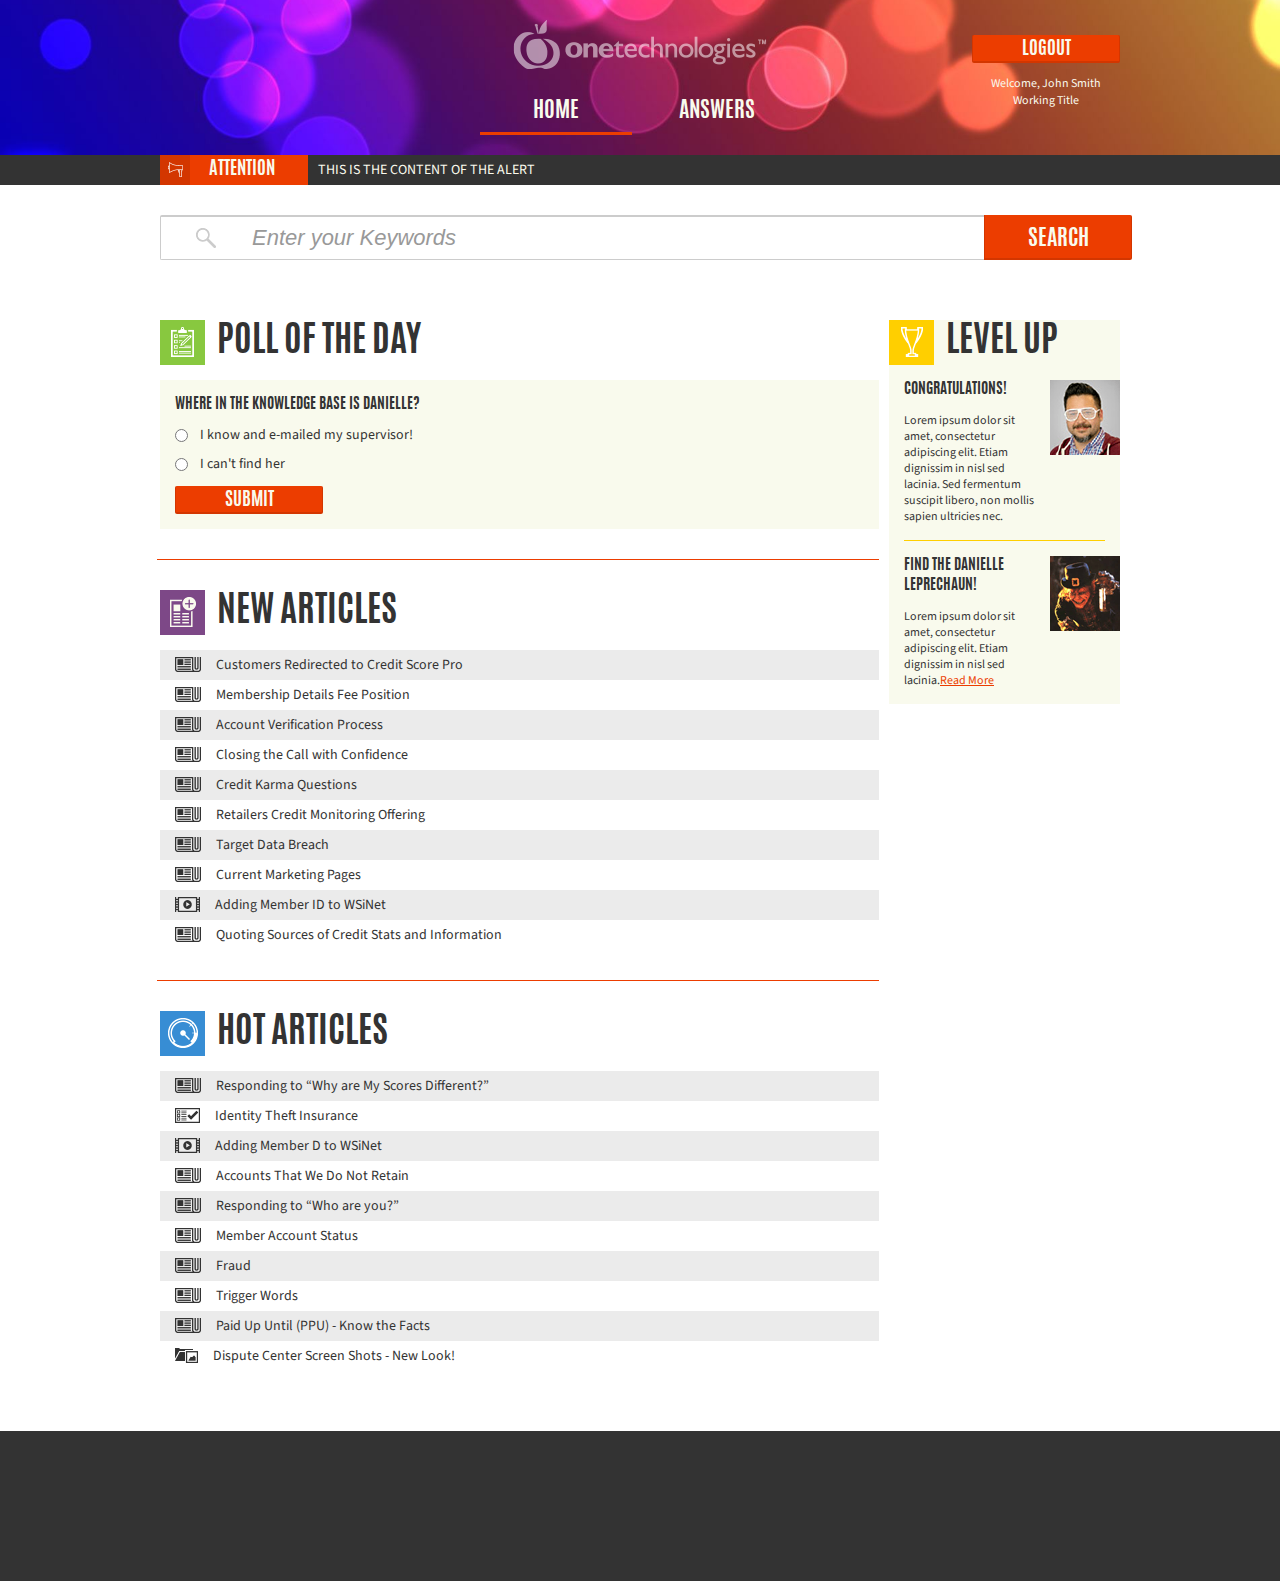
<file: index.html>
<!DOCTYPE html>
<html>
<head>
<meta http-equiv="Content-Type" content="text/html; charset=utf-8">
<link rel="stylesheet" href="css/style.css" type="text/css" media="all" />
<link href='http://fonts.googleapis.com/css?family=Source+Sans+Pro:400,400italic' rel='stylesheet' type='text/css'>
<script src="js/jquery-1.10.2.min.js" type="text/javascript"></script>
<script src="js/js_file.js" type="text/javascript"></script>

</head>
<body>
	<header>
		<div class="container">
			<div class="logo"></div>
			<nav>
				<a class="selected" href="#">HOME</a>
				<a href="index2.html">ANSWERS</a>
			</nav>
			<div class="header-login">
				<input type="button" class="login" value="LOGOUT" />
				<p>Welcome, John Smith</p>
				<p>Working Title</p>
			</div>
		</div>
	</header>
	<div class="alert">
		<div class="container">
			<div class="alert-icon"><div></div></div>
			<div class="alert-text">ATTENTION</div>
			<p>THIS IS THE CONTENT OF THE ALERT</p>
		</div>
	</div>
	<div class="container">
		<div class="page-content">
			<form class="search-block">
				<div class="search-icon"><div></div></div>
				<input class="search" type="search" placeholder="Enter your Keywords" />
				<input class="submit" type="submit" value="SEARCH" />
			</form>
			<div class="left-side">
				<section class="survey">
					<h1><span><div></div></span>POLL OF THE DAY</h1>
					<form class="survey-block">
						<h3>WHERE IN THE KNOWLEDGE BASE IS DANIELLE?</h3>
						<label><input type="radio" name="danielle" />I know and e-mailed my supervisor!</label>
						<label><input type="radio" name="danielle" />I can't find her</label>
						<input class="danielle-submit" type="submit" value="SUBMIT">
					</form>
				</section>
				<div class="divider"></div>
				<section class="new-articles">
					<h1><span><div></div></span>NEW ARTICLES</h1>
					<ul>
						<li><a href="#"><span class="article-icon"></span>Customers Redirected to Credit Score Pro</a></li>
						<li><a href="#"><span class="article-icon"></span>Membership Details Fee Position</a></li>
						<li><a href="#"><span class="article-icon"></span>Account Verification Process</a></li>
						<li><a href="#"><span class="article-icon"></span>Closing the Call with Confidence</a></li>
						<li><a href="#"><span class="article-icon"></span>Credit Karma Questions</a></li>
						<li><a href="#"><span class="article-icon"></span>Retailers Credit Monitoring Offering</a></li>
						<li><a href="#"><span class="article-icon"></span>Target Data Breach</a></li>
						<li><a href="#"><span class="article-icon"></span>Current Marketing Pages</a></li>
						<li><a href="#"><span class="video-icon"></span>Adding Member ID to WSiNet</a></li>
						<li><a href="#"><span class="article-icon"></span>Quoting Sources of Credit Stats and Information</a></li>
					</ul>
				</section>
				<div class="divider"></div>
				<section class="hot-articles">
					<h1><span><div></div></span>HOT ARTICLES</h1>
					<ul>
						<li><a href="#"><span class="article-icon"></span>Responding to “Why are My Scores Different?”</a></li>
						<li><a href="#"><span class="checklist-icon"></span>Identity Theft Insurance</a></li>
						<li><a href="#"><span class="video-icon"></span>Adding Member D to WSiNet</a></li>
						<li><a href="#"><span class="article-icon"></span>Accounts That We Do Not Retain</a></li>
						<li><a href="#"><span class="article-icon"></span>Responding to “Who are you?”</a></li>
						<li><a href="#"><span class="article-icon"></span>Member Account Status</a></li>
						<li><a href="#"><span class="article-icon"></span>Fraud</a></li>
						<li><a href="#"><span class="article-icon"></span>Trigger Words</a></li>
						<li><a href="#"><span class="article-icon"></span>Paid Up Until (PPU) - Know the Facts</a></li>
						<li><a href="#"><span class="file-icon"></span>Dispute Center Screen Shots - New Look!</a></li>
					</ul>
				</section>
			</div>
			<div class="right-side">
				<section class="recognition-icon">
					<h1><span><div></div></span>LEVEL UP</h1>
					<div class="right-sector">
						<h3><div class="winner"></div>CONGRATULATIONS!</h3>
						<p>Lorem ipsum dolor sit amet, consectetur adipiscing elit. Etiam dignissim in nisl sed lacinia. Sed fermentum suscipit libero, non mollis sapien ultricies nec.</p>
					</div>
					<div class="seperator-2"></div>
					<div class="right-sector">
						<h3><div class="contest"></div>FIND THE DANIELLE LEPRECHAUN!</h3>
						<p>Lorem ipsum dolor sit amet, consectetur adipiscing elit. Etiam dignissim in nisl sed lacinia.<a href="#">Read More</a></p>
					</div>
				</section>
			</div>
		</div>
	</div>
	<footer>
	</footer>
</body>
</html>
</file>
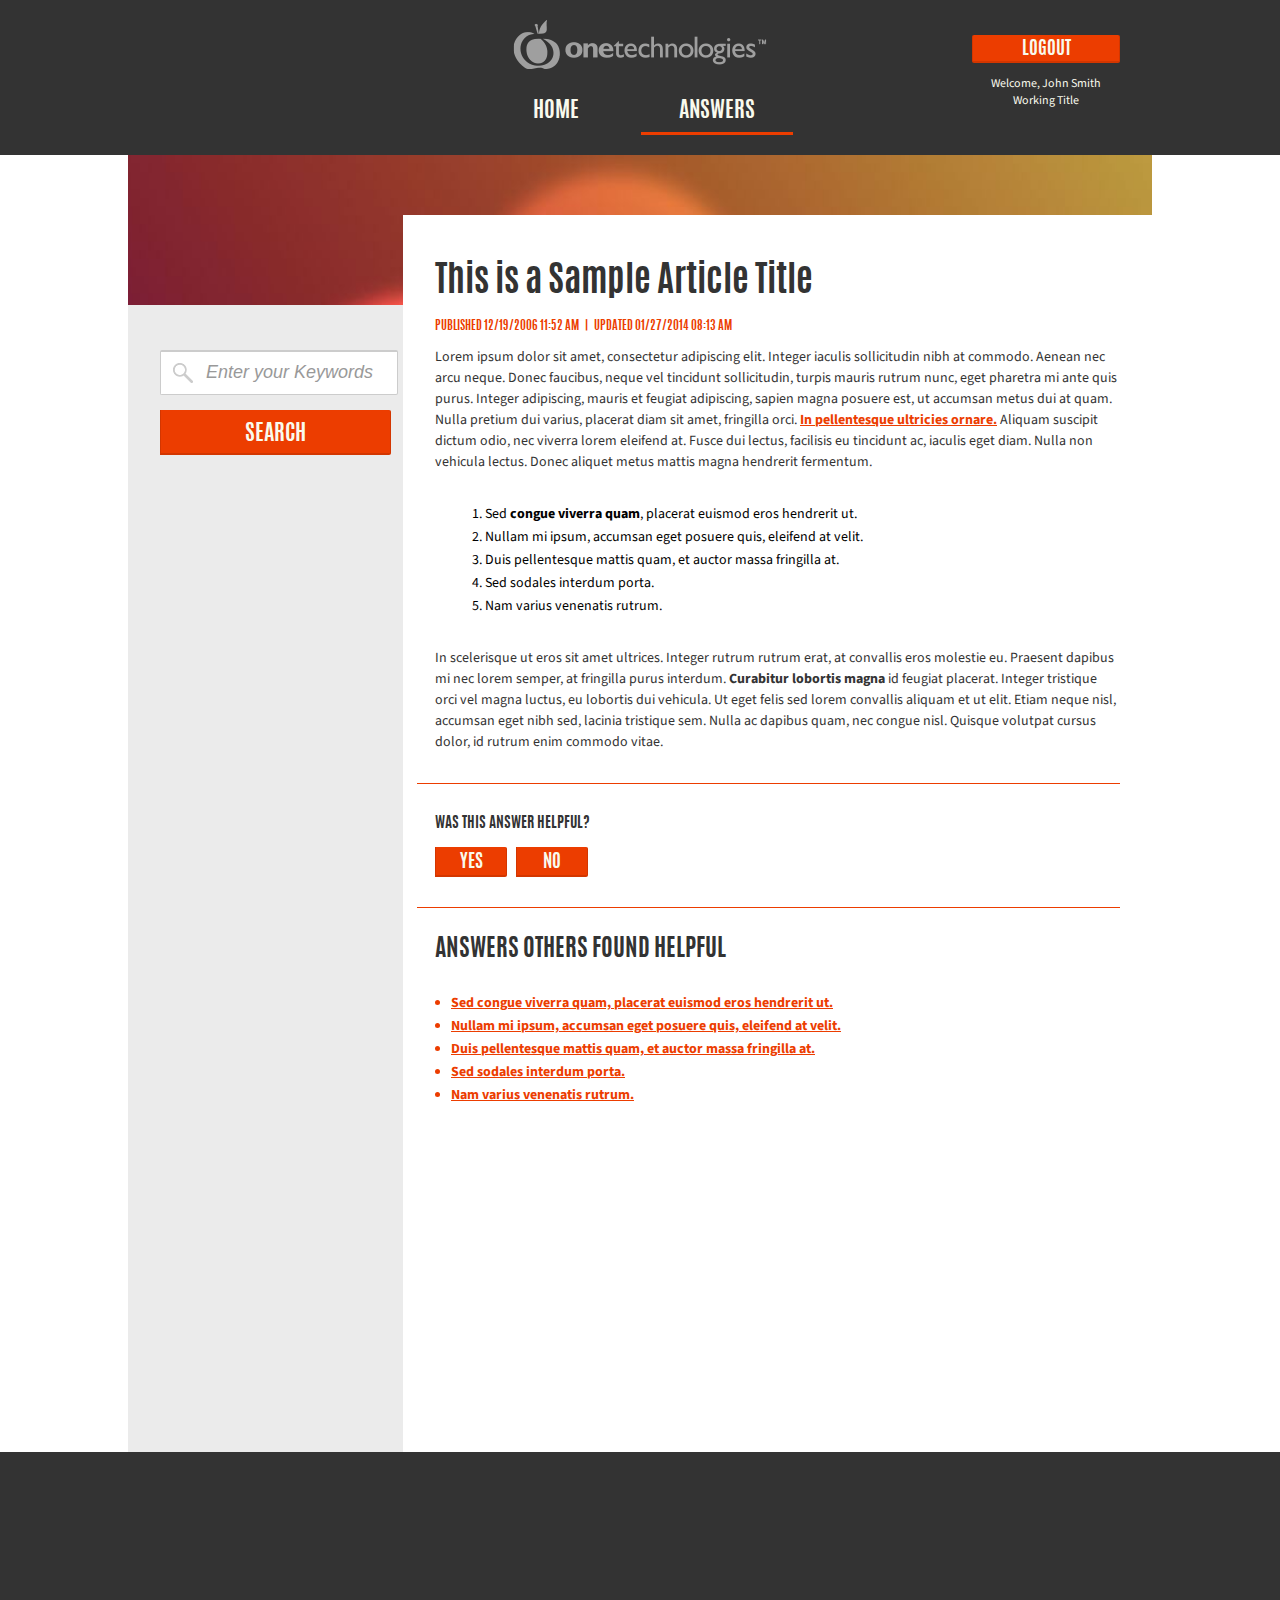
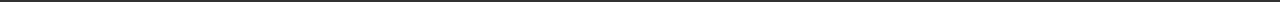
<file: index2.html>
<!DOCTYPE html>
<html>
<head>
<meta http-equiv="Content-Type" content="text/html; charset=utf-8">
<link rel="stylesheet" href="css/style.css" type="text/css" media="all" />
<link href='http://fonts.googleapis.com/css?family=Source+Sans+Pro:400,700,400italic' rel='stylesheet' type='text/css'>
<script src="js/jquery-1.10.2.min.js" type="text/javascript"></script>
<script src="js/js_file.js" type="text/javascript"></script>

</head>
<body>
	<header class="header2">
		<div class="container">
			<div class="logo"></div>
			<nav>
				<a href="index.html">HOME</a>
				<a class="selected" href="#">ANSWERS</a>
			</nav>
			<div class="header-login">
				<input type="button" class="login" value="LOGOUT" />
				<p>Welcome, John Smith</p>
				<p>Working Title</p>
			</div>
		</div>
	</header>
	<div class="container">
		<div class="background">
			<div class="left-side2">
				<form class="search-block">
					<div class="search-icon2"><div></div></div>
					<input class="search2" type="search" placeholder="Enter your Keywords" />
					<input class="search-button" type="submit" value="SEARCH" />
				</form>
			</div>
			<div class="right-side2">
				<div class="right-side-content">
					<h1>This is a Sample Article Title</h1>
					<p class="dates"><span>PUBLISHED 12/19/2006 11:52 AM</span>&nbsp;&nbsp;&nbsp;|&nbsp;&nbsp;&nbsp;<span>UPDATED 01/27/2014 08:13 AM</span></p>
					<p class="text">Lorem ipsum dolor sit amet, consectetur adipiscing elit. Integer iaculis sollicitudin nibh at commodo. Aenean nec arcu neque. Donec faucibus, neque vel tincidunt sollicitudin, turpis mauris rutrum nunc, eget pharetra mi ante quis purus. Integer adipiscing, mauris et feugiat adipiscing, sapien magna posuere est, ut accumsan metus dui at quam. Nulla pretium dui varius, placerat diam sit amet, fringilla orci. <a href="#">In pellentesque ultricies ornare.</a> Aliquam suscipit dictum odio, nec viverra lorem eleifend at. Fusce dui lectus, facilisis eu tincidunt ac, iaculis eget diam. Nulla non vehicula lectus. Donec aliquet metus mattis magna hendrerit fermentum.</p>
					<ol>
						<li>Sed <span>congue viverra quam</span>, placerat euismod eros hendrerit ut.</li>
						<li>Nullam mi ipsum, accumsan eget posuere quis, eleifend at velit.</li>
						<li>Duis pellentesque mattis quam, et auctor massa fringilla at.</li>
						<li>Sed sodales interdum porta.</li>
						<li>Nam varius venenatis rutrum.</li>
					</ol>
					<p class="text">In scelerisque ut eros sit amet ultrices. Integer rutrum rutrum erat, at convallis eros molestie eu. Praesent dapibus mi nec lorem semper, at fringilla purus interdum. <span>Curabitur lobortis magna</span> id feugiat placerat. Integer tristique orci vel magna luctus, eu lobortis dui vehicula. Ut eget felis sed lorem convallis aliquam et ut elit. Etiam neque nisl, accumsan eget nibh sed, lacinia tristique sem. Nulla ac dapibus quam, nec congue nisl. Quisque volutpat cursus dolor, id rutrum enim commodo vitae.</p>
					<div class="separator"></div>
					<form class="question">
						<h3>WAS THIS ANSWER HELPFUL?</h3>
						<input class="yes-no" type="button" value="YES" />
						<input class="yes-no" type="button" value="NO" />
					</form>
					<div class="separator"></div>
					<h2>ANSWERS OTHERS FOUND HELPFUL</h2>
					<ol class="links-list">
						<li><a href="#">Sed congue viverra quam, placerat euismod eros hendrerit ut. </a></li>
						<li><a href="#">Nullam mi ipsum, accumsan eget posuere quis, eleifend at velit. </a></li>
						<li><a href="#">Duis pellentesque mattis quam, et auctor massa fringilla at. </a></li>
						<li><a href="#">Sed sodales interdum porta. </a></li>
						<li><a href="#">Nam varius venenatis rutrum.</a></li>
					</ol>
				</div>
			</div>
		</div>
	</div>
	<footer>
	</footer>
</body>
</html>
</file>
<file: css/style.css>
/*   CSS RESET   */
html,
body,
div,
span,
applet,
object,
iframe,
h1,
h2,
h3,
h4,
h5,
h6,
p,
blockquote,
pre,
a,
abbr,
acronym,
address,
big,
cite,
code,
del,
dfn,
em,
img,
ins,
kbd,
q,
s,
samp,
small,
strike,
strong,
sub,
sup,
tt,
var,
b,
u,
i,
center,
dl,
dt,
dd,
ol,
ul,
li,
fieldset,
form,
label,
legend,
table,
caption,
tbody,
tfoot,
thead,
tr,
th,
td,
article,
aside,
canvas,
details,
embed,
figure,
figcaption,
footer,
header,
hgroup,
menu,
nav,
output,
ruby,
section,
summary,
time,
mark,
audio,
video {
  margin: 0;
  padding: 0;
  border: 0;
  font-size: 100%;
  font: inherit;
  vertical-align: baseline;
}
/* HTML5 display-role reset for older browsers */
article,
aside,
details,
figcaption,
figure,
footer,
header,
hgroup,
menu,
nav,
section {
  display: block;
}
body {
  line-height: 1;
}
ol,
ul {
  list-style: none;
}
blockquote,
q {
  quotes: none;
}
blockquote:before,
blockquote:after,
q:before,
q:after {
  content: '';
  content: none;
}
table {
  border-collapse: collapse;
  border-spacing: 0;
}
/*   VARIABLES   */
/******
COLORS
******/
/* orange  /  buttons etc... */
/* darker orange */
/* white-ish  /  text with background color or images */
/* black-ish  /  all other text */
/* grey  /  borders on search */
/* light grey  /  odd li's background color */
/* survey header background */
/* new articles header background */
/* hot articles header background */
/* recognition header background */
/* placeholder color */
/* second separator color */
/* white / right side background */
/*****
FONTS
*****/
/* default font */
/* backup default font */
/* second font */
/* backup second font */
/* default font */
/* left side p font */
/* h2 font */
/* buttons and alert text */
/* nav and serach bar font */
/* h2 */
/* h1 font */
/****
GRID
****/
/* container width */
/* default unit to mesure vertical paddings, margins, heights etc... */
/*****
PATHS
*****/
/* path to the images folder */
/* default border radius */
/*   FONTS   */
@font-face {
  font-family: 'antoniobold';
  src: local('Antonio Bold');
  src: local('Antonio');
  src: url('../fonts/antonio-bold-webfont.eot');
  src: url('../fonts/antonio-bold-webfont.eot?#iefix') format('embedded-opentype'), url('../fonts/antonio-bold-webfont.woff') format('woff'), url('../fonts/antonio-bold-webfont.ttf') format('truetype'), url('../fonts/antonio-bold-webfont.svg#antoniobold') format('svg');
  font-weight: normal;
  font-style: normal;
}
.logo,
.alert-icon div,
.search-icon div,
.search-icon2 div,
.survey h1 span div,
.new-articles h1 span div,
.hot-articles h1 span div,
.recognition-icon h1 span div,
.article-icon,
.checklist-icon,
.video-icon,
.file-icon {
  background: url("../images/sprites.png");
}
.submit {
  float: left;
  width: 148px;
  height: 45px;
  line-height: 47px;
  color: #f9faed;
  background-color: #ec3d00;
  font-size: 21.999959999999998px;
  border-left: 1px solid #d33600;
  border-right: 1px solid #d33600;
  border-bottom: 2px solid #d33600;
  border-top: none;
  -moz-border-radius: 0px 2px 2px 0px;
  -webkit-border-radius: 0px 2px 2px 0px;
  -khtml-border-radius: 0px 2px 2px 0px;
  border-radius: 0px 2px 2px 0px;
}
.search {
  float: left;
  width: 730px;
  height: 40px;
  border-top: 2px solid #cccccc;
  border-left: none;
  border-bottom: 1px solid #cccccc;
  border-right: none;
  color: #333333;
  font-size: 21.999959999999998px;
  box-sizing: content-box;
  -moz-box-sizing: content-box;
}
.search::-webkit-input-placeholder {
  color: #999999;
  font-style: italic;
}
.search:-moz-placeholder {
  color: #999999;
  font-style: italic;
}
.search::-moz-placeholder {
  color: #999999;
  font-style: italic;
}
.search:-ms-input-placeholder {
  color: #999999;
  font-style: italic;
}
.search-icon {
  float: left;
  width: 89px;
  height: 42px;
  border-top: 2px solid #cccccc;
  border-left: 1px solid #cccccc;
  border-bottom: 1px solid #cccccc;
  border-right: none;
  -moz-border-radius: 2px 0px 0px 2px;
  -webkit-border-radius: 2px 0px 0px 2px;
  -khtml-border-radius: 2px 0px 0px 2px;
  border-radius: 2px 0px 0px 2px;
  background-color: #ffffff;
}
.search-icon div {
  background-position: -173px -51px;
  width: 20px;
  height: 20px;
  margin: 11px 34.5px;
}
.login {
  float: left;
  width: 148px;
  height: 45px;
  line-height: 47px;
  color: #f9faed;
  background-color: #ec3d00;
  font-size: 21.999959999999998px;
  border-left: 1px solid #d33600;
  border-right: 1px solid #d33600;
  border-bottom: 2px solid #d33600;
  border-top: none;
  -moz-border-radius: 0px 2px 2px 0px;
  -webkit-border-radius: 0px 2px 2px 0px;
  -khtml-border-radius: 0px 2px 2px 0px;
  border-radius: 0px 2px 2px 0px;
  font-family: 'antoniobold', 'Arial';
  font-weight: bold;
  height: 28px;
  font-size: 18px;
  line-height: 28px;
  margin-bottom: 15px;
  float: none;
  -moz-border-radius: 2px 2px 2px 2px;
  -webkit-border-radius: 2px 2px 2px 2px;
  -khtml-border-radius: 2px 2px 2px 2px;
  border-radius: 2px 2px 2px 2px;
}
.danielle-submit {
  float: left;
  width: 148px;
  height: 45px;
  line-height: 47px;
  color: #f9faed;
  background-color: #ec3d00;
  font-size: 21.999959999999998px;
  border-left: 1px solid #d33600;
  border-right: 1px solid #d33600;
  border-bottom: 2px solid #d33600;
  border-top: none;
  -moz-border-radius: 0px 2px 2px 0px;
  -webkit-border-radius: 0px 2px 2px 0px;
  -khtml-border-radius: 0px 2px 2px 0px;
  border-radius: 0px 2px 2px 0px;
  font-family: 'antoniobold', 'Arial';
  font-weight: bold;
  height: 28px;
  font-size: 18px;
  line-height: 28px;
  -moz-border-radius: 2px 2px 2px 2px;
  -webkit-border-radius: 2px 2px 2px 2px;
  -khtml-border-radius: 2px 2px 2px 2px;
  border-radius: 2px 2px 2px 2px;
}
/* ANSWERS PAGE */
.search-button {
  float: left;
  width: 148px;
  height: 45px;
  line-height: 47px;
  color: #f9faed;
  background-color: #ec3d00;
  font-size: 21.999959999999998px;
  border-left: 1px solid #d33600;
  border-right: 1px solid #d33600;
  border-bottom: 2px solid #d33600;
  border-top: none;
  -moz-border-radius: 0px 2px 2px 0px;
  -webkit-border-radius: 0px 2px 2px 0px;
  -khtml-border-radius: 0px 2px 2px 0px;
  border-radius: 0px 2px 2px 0px;
  font-family: 'antoniobold', 'Arial';
  font-weight: bold;
  width: 231px;
  margin-top: 15px;
}
.yes-no {
  float: left;
  width: 148px;
  height: 45px;
  line-height: 47px;
  color: #f9faed;
  background-color: #ec3d00;
  font-size: 21.999959999999998px;
  border-left: 1px solid #d33600;
  border-right: 1px solid #d33600;
  border-bottom: 2px solid #d33600;
  border-top: none;
  -moz-border-radius: 0px 2px 2px 0px;
  -webkit-border-radius: 0px 2px 2px 0px;
  -khtml-border-radius: 0px 2px 2px 0px;
  border-radius: 0px 2px 2px 0px;
  font-family: 'antoniobold', 'Arial';
  font-weight: bold;
  width: 72px;
  height: 30px;
  margin-right: 9px;
  font-size: 18px;
  line-height: 30px;
}
.alert-icon {
  background-color: #d33600;
  width: 30px;
  height: 30px;
  float: left;
  margin-left: 32px;
}
.alert-icon div {
  background-position: -157px -51px;
  width: 15px;
  height: 15px;
  margin: 7.5px 7.5px;
}
.survey h1 span {
  width: 45px;
  height: 45px;
  margin-right: 12px;
  display: inline-block;
  vertical-align: top;
  background-color: #88c83f;
}
.survey h1 span div {
  background-position: -81px -51px;
  width: 23px;
  height: 30px;
  margin: 7.5px 11px;
}
.new-articles h1 span {
  width: 45px;
  height: 45px;
  margin-right: 12px;
  display: inline-block;
  vertical-align: top;
  background-color: #7d4887;
}
.new-articles h1 span div {
  background-position: -31px -51px;
  width: 26px;
  height: 30px;
  margin: 7.5px 9.5px;
}
.hot-articles h1 span {
  width: 45px;
  height: 45px;
  margin-right: 12px;
  display: inline-block;
  vertical-align: top;
  background-color: #378dd4;
}
.hot-articles h1 span div {
  background-position: 0 -51px;
  width: 30px;
  height: 30px;
  margin: 7.5px;
}
.recognition-icon {
  background-color: #f9faed;
  padding-bottom: 15px;
}
.recognition-icon h1 span {
  width: 45px;
  height: 45px;
  margin-right: 12px;
  display: inline-block;
  vertical-align: top;
  background-color: #ffcf00;
}
.recognition-icon h1 span div {
  background-position: -58px -51px;
  width: 22px;
  height: 30px;
  margin: 7.5px 11.5px;
}
.recognition-icon p {
  font-size: 12px;
  color: #333333;
  line-height: 15.999959999999998px;
  padding-right: 80px;
}
.recognition-icon a {
  color: #ec3d00;
}
.article-icon {
  background-position: -105px -51px;
  width: 26px;
}
.checklist-icon {
  background-position: -105px -67px;
  width: 25px;
}
.video-icon {
  background-position: -131px -67px;
  width: 25px;
}
.file-icon {
  background-position: -132px -51px;
  width: 23px;
}
.winner {
  width: 70px;
  height: 75px;
  float: right;
  margin: 0px 0px 5px 5px;
  background: url("../images/winner.png") no-repeat;
}
.winner:after {
  clear: both;
}
.contest {
  width: 70px;
  height: 75px;
  float: right;
  margin: 0px 0px 5px 5px;
  background: url("../images/contest.png") no-repeat;
}
.contest:after {
  clear: both;
}
/*   STYLE   */
body {
  font-family: 'Source Sans Pro', 'sans-serif';
}
input::-moz-focus-inner {
  border: 0;
  padding: 5px 0 0 0;
}
h1,
h2,
h3,
nav,
.submit,
.alert-text,
.dates {
  font-family: 'antoniobold', 'Arial';
  font-weight: bold;
}
.container {
  position: relative;
  width: 1024px;
  margin: 0 auto;
}
header {
  min-width: 1024px;
  background: url("../images/background.jpg") no-repeat center bottom;
  padding: 19.99995px 0;
  background-size: cover;
}
.logo {
  display: block;
  margin: auto;
  background-position: 0 0;
  width: 254px;
  height: 50px;
}
nav {
  margin: 30px auto 0;
  width: 320px;
}
nav a {
  display: inline-block;
  font-size: 21.999959999999998px;
  color: #f9faed;
  width: 152px;
  text-decoration: none;
  text-align: center;
  padding: 0 0 9.9999px 0;
  margin-right: 6px;
}
nav a.selected {
  border-bottom: 3px solid #ec3d00;
}
.header-login {
  position: absolute;
  top: 15px;
  right: 32px;
}
.header-login p {
  color: #f9faed;
  font-size: 12px;
  text-align: center;
  margin-bottom: 4.99995px;
}
.alert {
  background-color: #333333;
  min-width: 1024px;
}
.alert p {
  color: #f9faed;
  font-size: 13.99992px;
  float: left;
  line-height: 30px;
  padding-left: 10px;
}
.alert:after,
.page-content:after,
form:after,
.question:after,
.right-sector:after {
  content: "";
  clear: both;
  display: table;
}
.alert-text {
  background-color: #ec3d00;
  color: #f9faed;
  line-height: 30px;
  padding: 0 33px 0 19px;
  text-align: center;
  float: left;
  font-size: 18px;
}
.page-content {
  padding-left: 32px;
  padding-top: 30px;
  padding-bottom: 60px;
  min-width: 992px;
}
.left-side {
  float: left;
  width: 719px;
}
.right-side {
  float: left;
  margin-left: 10px;
  width: 231px;
}
.search-block {
  margin-bottom: 60px;
}
h1 {
  font-size: 36px;
  color: #333333;
  line-height: 45px;
}
.survey-block {
  background-color: #f9faed;
  padding: 15px 15px;
  margin-top: 15px;
}
.survey-block input {
  margin: 0 12px 0 0;
  vertical-align: bottom;
}
h3 {
  font-size: 15px;
  color: #333333;
  margin-bottom: 13px;
  line-height: 19.99995px;
}
label {
  font-size: 13.99992px;
  color: #333333;
  display: block;
  margin-bottom: 15px;
}
.divider {
  margin: 30px 0 30px -3px;
  border-top: 1px solid #ec3d00;
}
ul {
  margin-top: 15px;
}
ul li:nth-child(2n-1) {
  background-color: #ebebeb;
}
ul li a {
  text-decoration: none;
  font-size: 13.99992px;
  color: #333333;
  line-height: 30px;
  display: inline-block;
}
ul span {
  height: 15px;
  display: inline-block;
  margin-right: 15px;
  margin-left: 15px;
  position: relative;
  top: 3px;
}
.right-sector {
  padding-left: 15px;
  position: relative;
  margin-top: 15px;
}
.seperator-2 {
  border-top: 1px solid #ffcf00;
  margin: 15px 15px;
}
footer {
  background-color: #333333;
  min-width: 1024px;
  height: 150px;
}
/* ANSWERS PAGE */
.header2 {
  background: none;
  background-color: #333333;
}
.background {
  background: url("../images/background.jpg") no-repeat center bottom;
  background-size: cover;
  padding-top: 150px;
  display: table;
}
.left-side2 {
  width: 243px;
  background-color: #ebebeb;
  padding: 45px 0 0 32px;
  display: table-cell;
}
.right-side2 {
  background-color: #ffffff;
  padding: 0;
  font-size: 13.99992px;
  display: table-cell;
  vertical-align: top;
}
.right-side-content {
  background-color: #ffffff;
  margin-top: -90px;
  padding: 45px 32px 315px;
}
.search-icon2 {
  float: left;
  width: 89px;
  height: 42px;
  border-top: 2px solid #cccccc;
  border-left: 1px solid #cccccc;
  border-bottom: 1px solid #cccccc;
  border-right: none;
  -moz-border-radius: 2px 0px 0px 2px;
  -webkit-border-radius: 2px 0px 0px 2px;
  -khtml-border-radius: 2px 0px 0px 2px;
  border-radius: 2px 0px 0px 2px;
  background-color: #ffffff;
  width: 43px;
}
.search-icon2 div {
  background-position: -173px -51px;
  width: 20px;
  height: 20px;
  margin: 11px 34.5px;
}
.search-icon2 div {
  margin: 11px 11.5px;
}
.search2 {
  float: left;
  width: 730px;
  height: 40px;
  border-top: 2px solid #cccccc;
  border-left: none;
  border-bottom: 1px solid #cccccc;
  border-right: none;
  color: #333333;
  font-size: 21.999959999999998px;
  box-sizing: content-box;
  -moz-box-sizing: content-box;
  width: 189px;
  border-right: 1px solid #cccccc;
  font-size: 18px;
  -moz-border-radius: 0px 2px 2px 0px;
  -webkit-border-radius: 0px 2px 2px 0px;
  -khtml-border-radius: 0px 2px 2px 0px;
  border-radius: 0px 2px 2px 0px;
}
.search2::-webkit-input-placeholder {
  color: #999999;
  font-style: italic;
}
.search2:-moz-placeholder {
  color: #999999;
  font-style: italic;
}
.search2::-moz-placeholder {
  color: #999999;
  font-style: italic;
}
.search2:-ms-input-placeholder {
  color: #999999;
  font-style: italic;
}
.dates {
  font-size: 12px;
  color: #ec3d00;
  margin: 15px 0;
}
.text {
  color: #333333;
  line-height: 21px;
}
.right-side2 a {
  font-size: 13.99992px;
  color: #ec3d00;
  font-weight: 700;
}
ol {
  list-style-type: decimal;
  margin: 30px 0 30px 50px;
  line-height: 23.000040000000002px;
}
span {
  font-weight: 700;
}
.separator {
  border-top: 1px solid #ec3d00;
  margin-left: -18px;
  margin-top: 30px;
  margin-bottom: 30px;
}
h2 {
  color: #333333;
  font-size: 24px;
}
.links-list {
  margin-left: 16px;
  list-style-type: disc;
}
.links-list li {
  color: #ec3d00;
}
</file>
